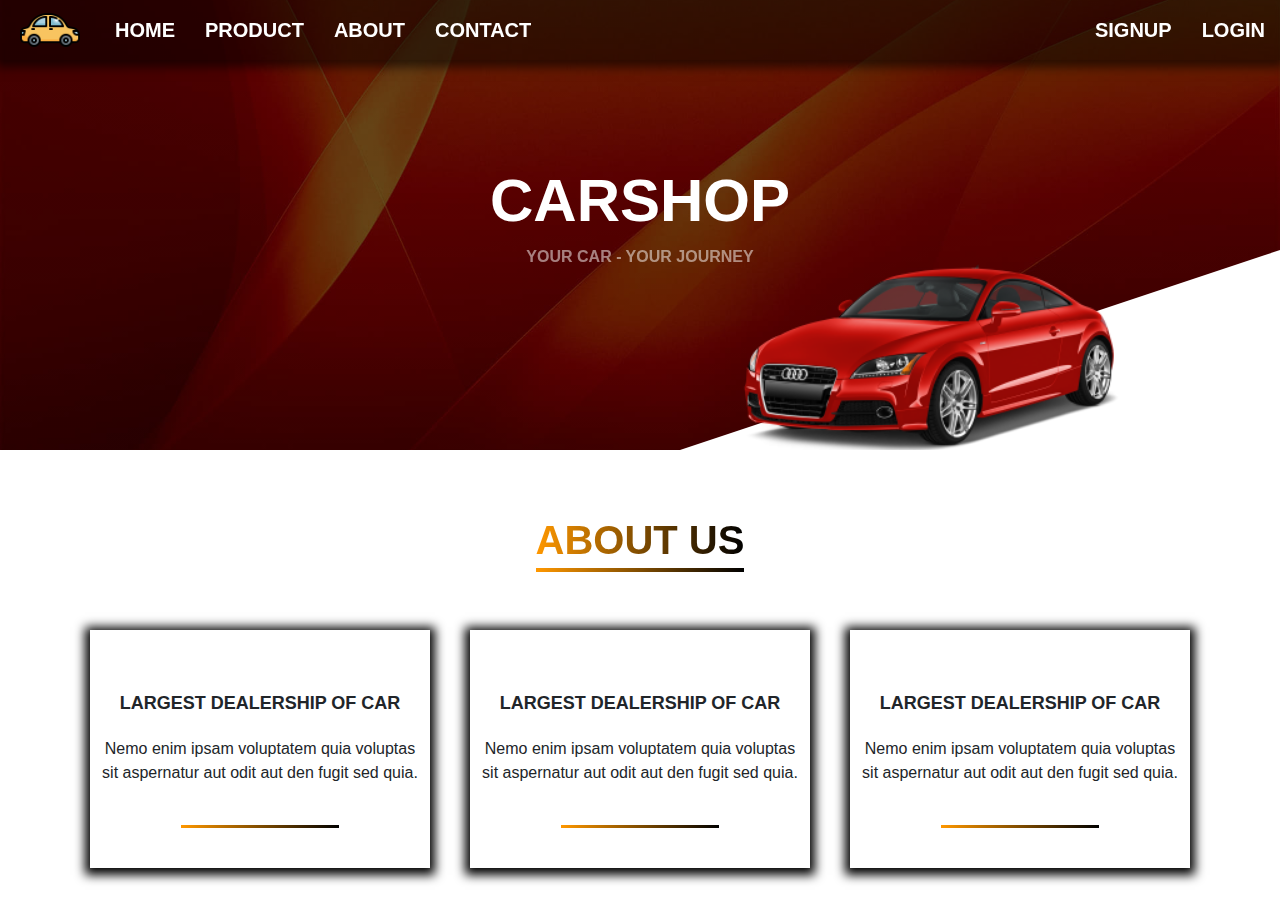
<file: index.html>
<!doctype html>
<html lang="en">

<head>
    <meta charset="utf-8">
    <meta name="viewport" content="width=device-width, initial-scale=1">
    <title>Carshop</title>
    <link rel="stylesheet" href="https://cdnjs.cloudflare.com/ajax/libs/font-awesome/6.6.0/css/all.min.css" integrity="sha512-Kc323vGBEqzTmouAECnVceyQqyqdsSiqLQISBL29aUW4U/M7pSPA/gEUZQqv1cwx4OnYxTxve5UMg5GT6L4JJg==" crossorigin="anonymous" referrerpolicy="no-referrer"
    />
    <link href="https://cdn.jsdelivr.net/npm/bootstrap@5.3.3/dist/css/bootstrap.min.css" rel="stylesheet" integrity="sha384-QWTKZyjpPEjISv5WaRU9OFeRpok6YctnYmDr5pNlyT2bRjXh0JMhjY6hW+ALEwIH" crossorigin="anonymous">
    <link rel="stylesheet" href="./styles/home.css">
    <link rel="stylesheet" href="./styles/global.css">
    <link rel="stylesheet" href="./styles/header.css">
</head>

<body>
    <div class="header">
        <div class="header__logo">
            <div class="header__logo__wrapper">
                <img src="./images/logo.png" alt="Logo">
            </div>
        </div>

        <div class="header__details">
            <div class="header__nav">
                <div class="header__nav__item">
                    <a href="./index.html">Home</a>
                </div>
                <div class="header__nav__item">
                    <a href="./pages/product_list.html">Product</a>
                </div>
                <div class="header__nav__item">
                    <a href="./pages/about_us.html">About</a>
                </div>
                <div class="header__nav__item">
                    <a href="./pages/contact.html">Contact</a>
                </div>
            </div>
            <div class="header__account">
                <div class="header__account__item">
                    <a href="./pages/signup.html">Signup</a>
                </div>
                <div class="header__account__item">
                    <a href="./pages/login.html">Login</a>
                </div>
            </div>
        </div>

        <div onclick="showNav()" class="header__btn__nav">
            <i class="fa-solid fa-list"></i>
        </div>

        <div class="header__sidebar">
            <div class="header__btn">
                <i onclick="hideNav()" class="fa-solid fa-x"></i>
            </div>
            <div class="header__feature">

                <div class="header__item">
                    <a href="./index.html">Home</a>
                </div>

                <div class="header__item">
                    <a href="./pages/product_list.html">Product</a>
                </div>

                <div class="header__item">
                    <a href="./pages/about_us.html">About</a>
                </div>

                <div class="header__item">
                    <a href="./pages/contact.html">Contact</a>
                </div>

                <div class="header__item">
                    <a href="./pages/signup.html">Signup</a>
                </div>

                <div class="header__item">
                    <a href="./pages/login.html">Login</a>
                </div>
            </div>
        </div>
    </div>



    <div class="banner">
        <div class="banner__text">
            <h1>CARSHOP</h1>
            <p>YOUR CAR - YOUR JOURNEY</p>
        </div>
        <div class="banner__triangle"></div>
        <div class="banner__car">
            <img src="./images/carBanner.png" alt="Car">
        </div>
    </div>

    <div class="detail">
        <div class="detail__title">
            <span>ABOUT US</span>
        </div>

        <div class="detail__container container text-center">
            <div class="row">
                <div class="col-lg detail__item">
                    <div class="detail__item__icon">
                        <i class="fa-solid fa-car"></i>
                    </div>

                    <div class="detail__item__title">
                        largest dealership of car
                    </div>

                    <div class="detail__item__body">
                        Nemo enim ipsam voluptatem quia voluptas sit aspernatur aut odit aut den fugit sed quia.
                    </div>

                    <div class="detail__item__line"></div>
                </div>

                <div class="col-lg detail__item">
                    <div class="detail__item__icon">
                        <i class="fa-solid fa-car"></i>
                    </div>
                    <div class="detail__item__title">
                        largest dealership of car
                    </div>

                    <div class="detail__item__body">
                        Nemo enim ipsam voluptatem quia voluptas sit aspernatur aut odit aut den fugit sed quia.
                    </div>

                    <div class="detail__item__line"></div>
                </div>

                <div class="col-lg detail__item">
                    <div class="detail__item__icon">
                        <i class="fa-solid fa-car"></i>
                    </div>
                    <div class="detail__item__title">
                        largest dealership of car
                    </div>

                    <div class="detail__item__body">
                        Nemo enim ipsam voluptatem quia voluptas sit aspernatur aut odit aut den fugit sed quia.
                    </div>

                    <div class="detail__item__line"></div>
                </div>


            </div>
        </div>

    </div>

    <script src="./apps/script.js"></script>
    <script src="https://cdn.jsdelivr.net/npm/bootstrap@5.3.3/dist/js/bootstrap.bundle.min.js" integrity="sha384-YvpcrYf0tY3lHB60NNkmXc5s9fDVZLESaAA55NDzOxhy9GkcIdslK1eN7N6jIeHz" crossorigin="anonymous"></script>
</body>

</html>
</file>
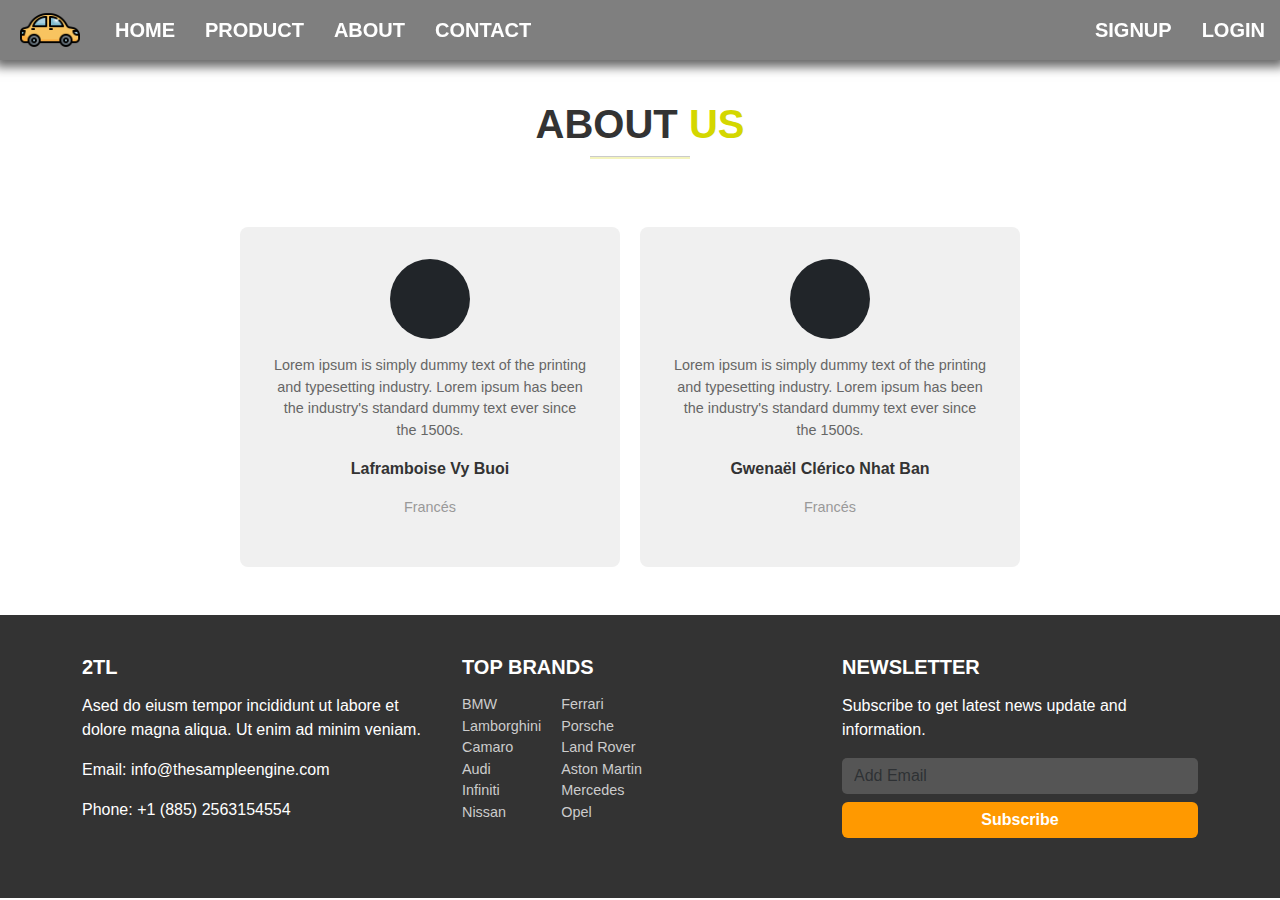
<file: pages/about_us.html>
<!DOCTYPE html>
<html lang="en">

<head>
    <meta charset="UTF-8">
    <meta name="viewport" content="width=device-width, initial-scale=1.0">
    <link rel="stylesheet" href="https://cdnjs.cloudflare.com/ajax/libs/font-awesome/6.0.0-beta3/css/all.min.css">
    <title>About Us</title>
    <link rel="stylesheet" href="https://cdn.jsdelivr.net/npm/bootstrap@5.3.3/dist/css/bootstrap.min.css">
    <link rel="stylesheet" href="../styles/about_us.css">
    <link rel="stylesheet" href="../styles/global.css">
    <link rel="stylesheet" href="../styles/header.css">
    <link rel="stylesheet" href="../styles/home.css">

</head>

<body>
    <div class="header">
        <div class="header__logo">
            <div class="header__logo__wrapper">
                <img src="../images/logo.png" alt="Logo">
            </div>
        </div>

        <div class="header__details">
            <div class="header__nav">
                <div class="header__nav__item">
                    <a href="../index.html">Home</a>
                </div>
                <div class="header__nav__item">
                    <a href="../pages/product_list.html">Product</a>
                </div>
                <div class="header__nav__item">
                    <a href="../pages/about_us.html">About</a>
                </div>
                <div class="header__nav__item">
                    <a href="../pages/contact.html">Contact</a>
                </div>
            </div>
            <div class="header__account">
                <div class="header__account__item">
                    <a href="../pages/signup.html">Signup</a>
                </div>
                <div class="header__account__item">
                    <a href="../pages/login.html">Login</a>
                </div>
            </div>
        </div>

        <div onclick="showNav()" class="header__btn__nav">
            <i class="fa-solid fa-list"></i>
        </div>

        <div class="header__sidebar">
            <div class="header__btn">
                <i onclick="hideNav()" class="fa-solid fa-x"></i>
            </div>
            <div class="header__feature">

                <div class="header__item">
                    <a href="../index.html">Home</a>
                </div>

                <div class="header__item">
                    <a href="../pages/product_list.html">Product</a>
                </div>

                <div class="header__item">
                    <a href="../pages/about_us.html">About</a>
                </div>

                <div class="header__item">
                    <a href="../pages/contact.html">Contact</a>
                </div>

                <div class="header__item">
                    <a href="../pages/signup.html">Signup</a>
                </div>

                <div class="header__item">
                    <a href="../pages/login.html">Login</a>
                </div>
            </div>
        </div>
    </div>

    <!-- About Us Section -->
    <section class="about-us text-center mt-5">
        <h2>ABOUT <span class="highlight">US</span></h2>
        <hr class="about-us-divider">
    </section>

    <!-- Profile Section -->
    <section class="profiles container mt-5">
        <div class="row justify-content-center">
            <div class="col-md-4 profile-card">
                <div class="profile-photo bg-dark mx-auto mb-3"></div>
                <p class="profile-description">Lorem ipsum is simply dummy text of the printing and typesetting
                    industry. Lorem ipsum has been the industry's standard dummy text ever since the 1500s.</p>
                <p class="profile-name">Laframboise Vy Buoi</p>
                <p class="profile-title">Francés</p>
            </div>
            <div class="col-md-4 profile-card">
                <div class="profile-photo bg-dark mx-auto mb-3"></div>
                <p class="profile-description">Lorem ipsum is simply dummy text of the printing and typesetting
                    industry. Lorem ipsum has been the industry's standard dummy text ever since the 1500s.</p>
                <p class="profile-name">Gwenaël Clérico Nhat Ban</p>
                <p class="profile-title">Francés</p>
            </div>
        </div>
    </section>

    <!-- Footer -->
    <footer class="footer mt-5">
        <div class="container">
            <div class="row">
                <!-- Company Information -->
                <div class="col-md-4 footer__info">
                    <h5>2TL</h5>
                    <p>Ased do eiusm tempor incididunt ut labore et dolore magna aliqua. Ut enim ad minim veniam.</p>
                    <p>Email: info@thesampleengine.com</p>
                    <p>Phone: +1 (885) 2563154554</p>
                </div>

                <!-- Top Brands -->
                <div class="col-md-4 footer__brands">
                    <h5>TOP BRANDS</h5>
                    <div class="brand-columns">
                        <ul class="list-unstyled">
                            <li>BMW</li>
                            <li>Lamborghini</li>
                            <li>Camaro</li>
                            <li>Audi</li>
                            <li>Infiniti</li>
                            <li>Nissan</li>
                        </ul>
                        <ul class="list-unstyled">
                            <li>Ferrari</li>
                            <li>Porsche</li>
                            <li>Land Rover</li>
                            <li>Aston Martin</li>
                            <li>Mercedes</li>
                            <li>Opel</li>
                        </ul>
                    </div>
                </div>

                <!-- Newsletter Signup -->
                <div class="col-md-4 footer__newsletter">
                    <h5>NEWSLETTER</h5>
                    <p>Subscribe to get latest news update and information.</p>
                    <form action="#" method="post" class="newsletter-form">
                        <input type="email" class="form-control" placeholder="Add Email" required>
                        <button type="submit" class="btn btn-primary mt-2">Subscribe</button>
                    </form>
                </div>
            </div>
        </div>
    </footer>
    <script src="../apps/script.js"></script>
    <script src="https://cdn.jsdelivr.net/npm/bootstrap@5.3.3/dist/js/bootstrap.bundle.min.js"></script>
</body>

</html>
</file>
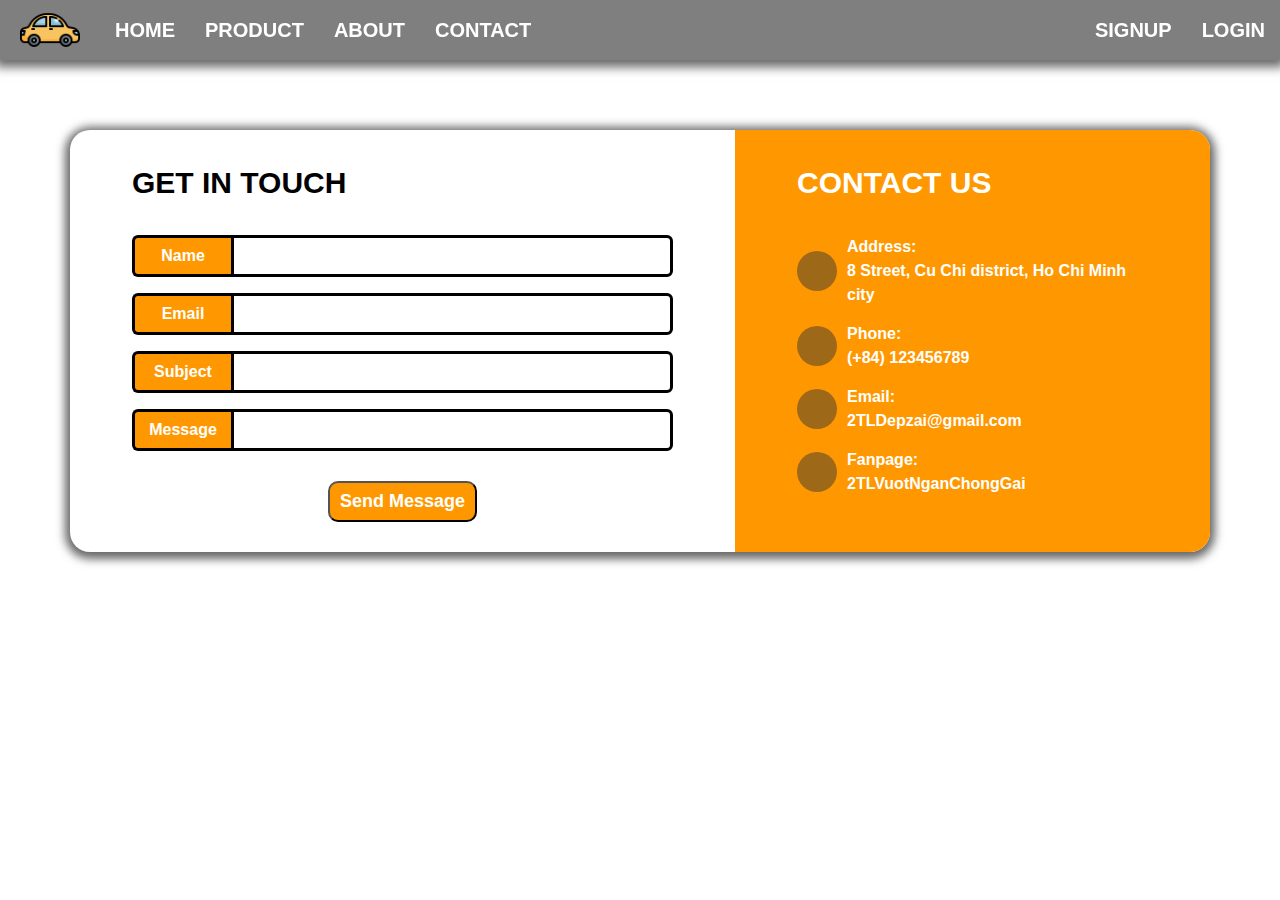
<file: pages/contact.html>
<!doctype html>
<html lang="en">

<head>
    <meta charset="utf-8">
    <meta name="viewport" content="width=device-width, initial-scale=1">
    <title>Carshop</title>
    <link rel="stylesheet" href="https://cdnjs.cloudflare.com/ajax/libs/font-awesome/6.6.0/css/all.min.css"
        integrity="sha512-Kc323vGBEqzTmouAECnVceyQqyqdsSiqLQISBL29aUW4U/M7pSPA/gEUZQqv1cwx4OnYxTxve5UMg5GT6L4JJg=="
        crossorigin="anonymous" referrerpolicy="no-referrer" />
    <link href="https://cdn.jsdelivr.net/npm/bootstrap@5.3.3/dist/css/bootstrap.min.css" rel="stylesheet"
        integrity="sha384-QWTKZyjpPEjISv5WaRU9OFeRpok6YctnYmDr5pNlyT2bRjXh0JMhjY6hW+ALEwIH" crossorigin="anonymous">
    <link rel="stylesheet" href="../styles/contact.css">
    <link rel="stylesheet" href="../styles/global.css">
    <link rel="stylesheet" href="../styles/header.css">

</head>

<body>
    <div class="header">
        <div class="header__logo">
            <div class="header__logo__wrapper">
                <img src="../images/logo.png" alt="Logo">
            </div>
        </div>

        <div class="header__details">
            <div class="header__nav">
                <div class="header__nav__item">
                    <a href="../index.html">Home</a>
                </div>
                <div class="header__nav__item">
                    <a href="../pages/product_list.html">Product</a>
                </div>
                <div class="header__nav__item">
                    <a href="../pages/about_us.html">About</a>
                </div>
                <div class="header__nav__item">
                    <a href="../pages/contact.html">Contact</a>
                </div>
            </div>
            <div class="header__account">
                <div class="header__account__item">
                    <a href="../pages/signup.html">Signup</a>
                </div>
                <div class="header__account__item">
                    <a href="../pages/login.html">Login</a>
                </div>
            </div>
        </div>

        <div onclick="showNav()" class="header__btn__nav">
            <i class="fa-solid fa-list"></i>
        </div>

        <div class="header__sidebar">
            <div class="header__btn">
                <i onclick="hideNav()" class="fa-solid fa-x"></i>
            </div>
            <div class="header__feature">

                <div class="header__item">
                    <a href="../index.html">Home</a>
                </div>

                <div class="header__item">
                    <a href="../pages/product_list.html">Product</a>
                </div>

                <div class="header__item">
                    <a href="../pages/about_us.html">About</a>
                </div>

                <div class="header__item">
                    <a href="../pages/contact.html">Contact</a>
                </div>

                <div class="header__item">
                    <a href="../pages/signup.html">Signup</a>
                </div>

                <div class="header__item">
                    <a href="../pages/login.html">Login</a>
                </div>
            </div>
        </div>
    </div>

    <div class="contact-container">
        <div class="contact container">
            <div class="row">
                <div class="col-lg-7 contact__item">
                    <div class="contact__item__title">
                        get in touch
                    </div>

                    <div class="contact__item__body">
                        <div class="input-group mb-3">
                            <span class="input-group-text" id="inputGroup-sizing-default">Name</span>
                            <input type="text" class="form-control" aria-label="Sizing example input"
                                aria-describedby="inputGroup-sizing-default">
                        </div>

                        <div class="input-group mb-3">
                            <span class="input-group-text" id="inputGroup-sizing-default">Email</span>
                            <input type="text" class="form-control" aria-label="Sizing example input"
                                aria-describedby="inputGroup-sizing-default">
                        </div>

                        <div class="input-group mb-3">
                            <span class="input-group-text" id="inputGroup-sizing-default">Subject</span>
                            <input type="text" class="form-control" aria-label="Sizing example input"
                                aria-describedby="inputGroup-sizing-default">
                        </div>

                        <div class="input-group mb-3">
                            <span class="input-group-text" id="inputGroup-sizing-default">Message</span>
                            <input type="text" class="form-control" aria-label="Sizing example input"
                                aria-describedby="inputGroup-sizing-default">
                        </div>
                    </div>

                    <div class="contact__item__button">
                        <button>Send Message</button>
                    </div>
                </div>

                <div class="col-lg-5 contact__item">
                    <div class="contact__item__title">
                        contact us
                    </div>

                    <div class="contact__item__body">
                        <div class="contact__item__info">
                            <div class="contact__item__icon">
                                <i class="fa-solid fa-location-dot"></i>
                            </div>
                            <div class="contact__item__text">
                                Address:<br>
                                8 Street, Cu Chi district, Ho Chi Minh city
                            </div>
                        </div>

                        <div class="contact__item__info">
                            <div class="contact__item__icon">
                                <i class="fa-solid fa-phone"></i>
                            </div>
                            <div class="contact__item__text">
                                Phone:<br>
                                (+84) 123456789
                            </div>
                        </div>

                        <div class="contact__item__info">
                            <div class="contact__item__icon">
                                <i class="fa-solid fa-envelope"></i>
                            </div>
                            <div class="contact__item__text">
                                Email:<br>
                                2TLDepzai@gmail.com
                            </div>
                        </div>

                        <div class="contact__item__info">
                            <div class="contact__item__icon">
                                <i class="fa-brands fa-facebook-f"></i>
                            </div>
                            <div class="contact__item__text">
                                Fanpage:<br>
                                2TLVuotNganChongGai
                            </div>
                        </div>

                    </div>
                </div>
            </div>
            <script src="../apps/script.js"></script>
            <script src="https://cdn.jsdelivr.net/npm/bootstrap@5.3.3/dist/js/bootstrap.bundle.min.js"
                integrity="sha384-YvpcrYf0tY3lHB60NNkmXc5s9fDVZLESaAA55NDzOxhy9GkcIdslK1eN7N6jIeHz"
                crossorigin="anonymous"></script>
</body>

</html>
</file>
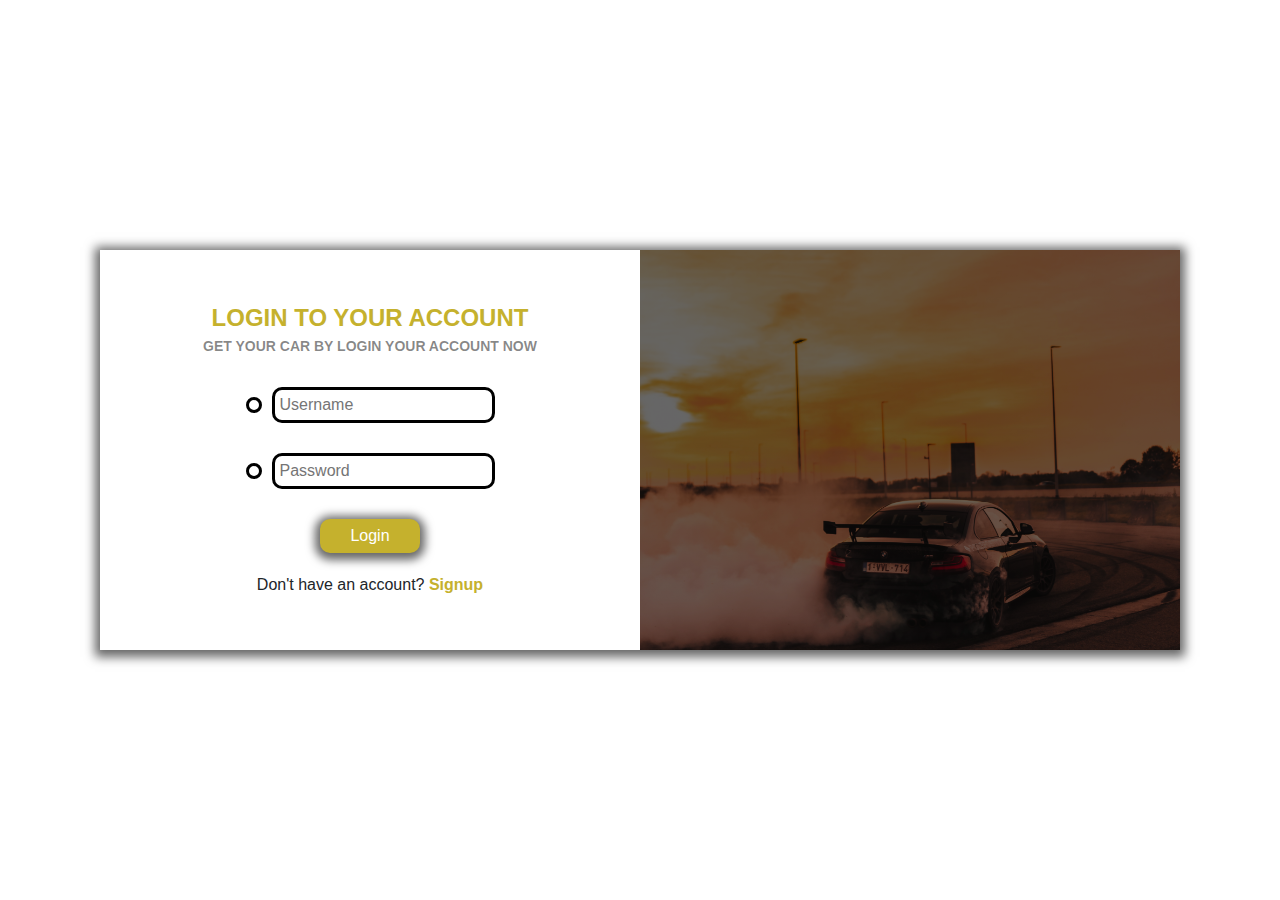
<file: pages/login.html>
<!doctype html>
<html lang="en">

<head>
    <meta charset="utf-8">
    <meta name="viewport" content="width=device-width, initial-scale=1">
    <title>Carshop</title>
    <link rel="stylesheet" href="https://cdnjs.cloudflare.com/ajax/libs/font-awesome/6.6.0/css/all.min.css"
        integrity="sha512-Kc323vGBEqzTmouAECnVceyQqyqdsSiqLQISBL29aUW4U/M7pSPA/gEUZQqv1cwx4OnYxTxve5UMg5GT6L4JJg=="
        crossorigin="anonymous" referrerpolicy="no-referrer" />
    <link href="https://cdn.jsdelivr.net/npm/bootstrap@5.3.3/dist/css/bootstrap.min.css" rel="stylesheet"
        integrity="sha384-QWTKZyjpPEjISv5WaRU9OFeRpok6YctnYmDr5pNlyT2bRjXh0JMhjY6hW+ALEwIH" crossorigin="anonymous">
    <link rel="stylesheet" href="../styles/method.css">
    <link rel="stylesheet" href="../styles/global.css">
</head>

<body>
    <div class="method__container">
        <div class="method">
            <div class="container">
                <div class="row text-center">
                    <div class="col-lg-6">
                        <div class="method__form">
                            <div class="method__form__title">
                                <span>Login to your account</span>
                                <p>get your car by LOGIN your account now</p>
                            </div>
                            <div class="method__form__input">
                                <i class="fa-solid fa-user"></i>
                                <input type="text" placeholder="Username">
                            </div>
                            <div class="method__form__input">
                                <i class="fa-solid fa-lock"></i>
                                <input type="password" placeholder="Password">
                            </div>
                            <div class="method__form__button">
                                <a href="../index.html"><button>Login</button></a>
                            </div>
                            <div class="method__form__signup">
                                <span>Don't have an account? <a href="./signup.html">Signup</a></span>
                            </div>
                        </div>
                    </div>

                    <div class="col-lg-6 method__image method--login">
                    </div>
                </div>
            </div>
        </div>
    </div>



    <script src="https://cdn.jsdelivr.net/npm/bootstrap@5.3.3/dist/js/bootstrap.bundle.min.js"
        integrity="sha384-YvpcrYf0tY3lHB60NNkmXc5s9fDVZLESaAA55NDzOxhy9GkcIdslK1eN7N6jIeHz"
        crossorigin="anonymous"></script>
</body>

</html>
</file>
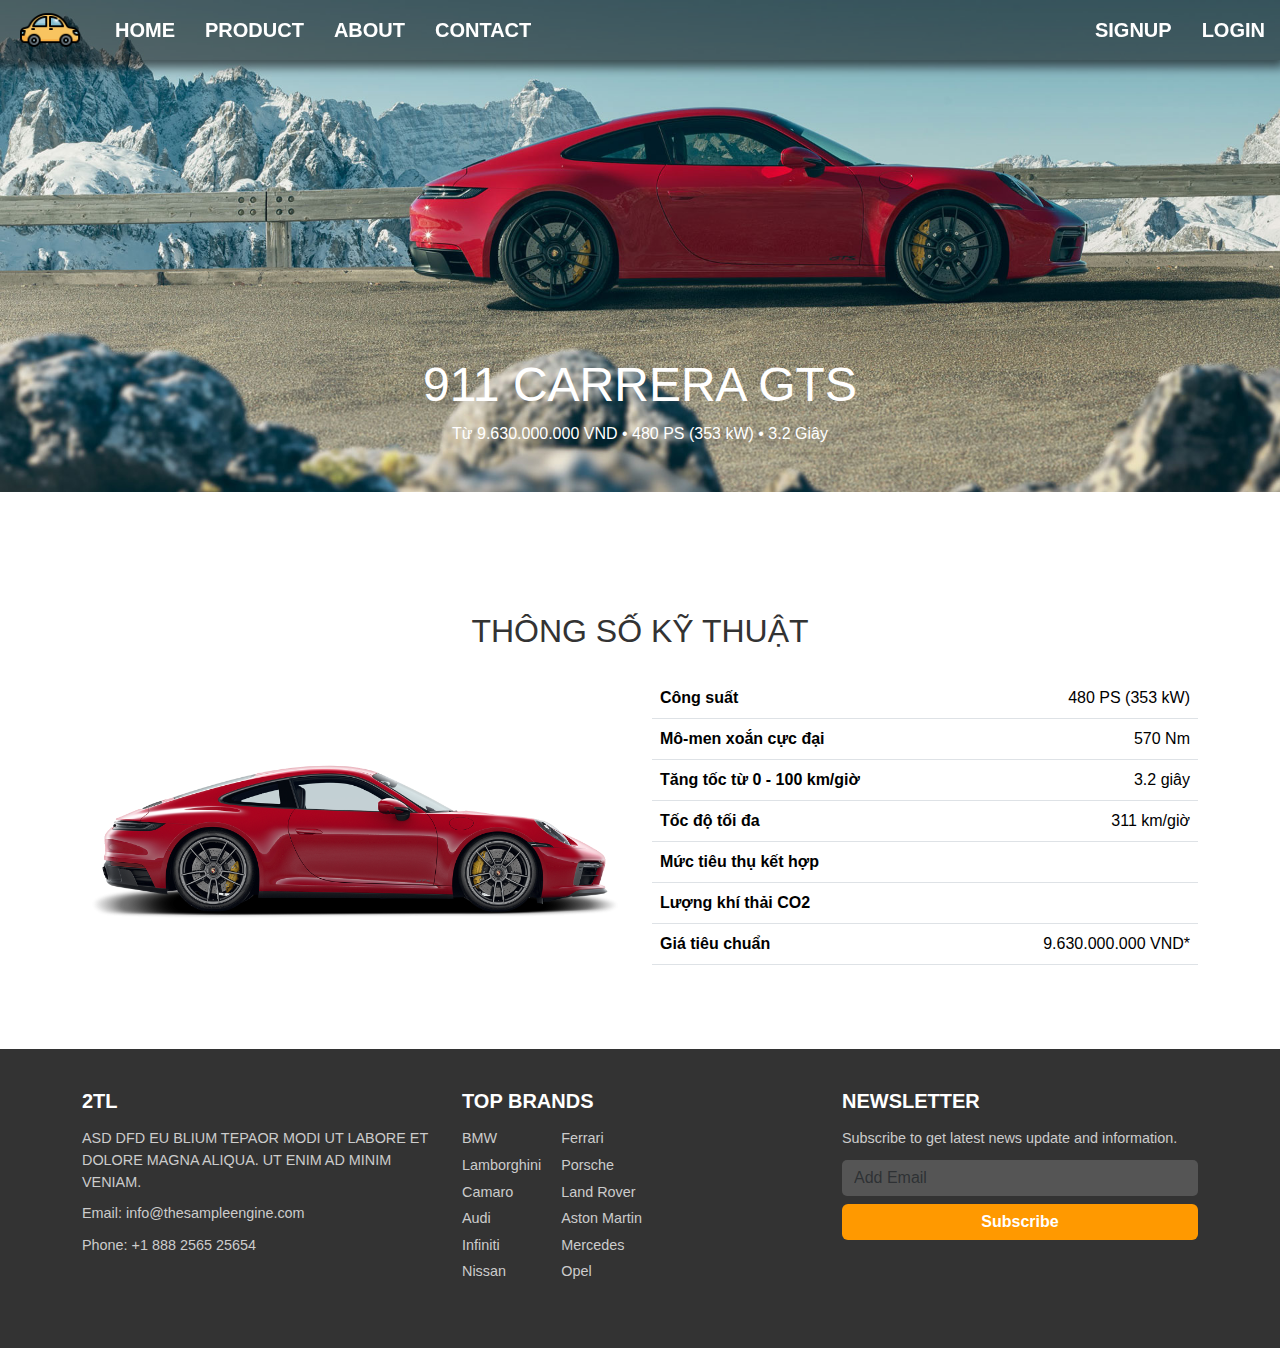
<file: pages/product_details.html>
<!DOCTYPE html>
<html lang="en">

<head>
    <meta charset="utf-8">
    <meta name="viewport" content="width=device-width, initial-scale=1">
    <title>Carshop</title>
    <link rel="stylesheet" href="https://cdnjs.cloudflare.com/ajax/libs/font-awesome/6.6.0/css/all.min.css"
        integrity="sha512-Kc323vGBEqzTmouAECnVceyQqyqdsSiqLQISBL29aUW4U/M7pSPA/gEUZQqv1cwx4OnYxTxve5UMg5GT6L4JJg=="
        crossorigin="anonymous" referrerpolicy="no-referrer" />
    <link href="https://cdn.jsdelivr.net/npm/bootstrap@5.3.3/dist/css/bootstrap.min.css" rel="stylesheet"
        integrity="sha384-QWTKZyjpPEjISv5WaRU9OFeRpok6YctnYmDr5pNlyT2bRjXh0JMhjY6hW+ALEwIH" crossorigin="anonymous">
    <link rel="stylesheet" href="../styles/global.css">
    <link rel="stylesheet" href="../styles/product_details.css">
    <link rel="stylesheet" href="../styles/header.css">
</head>

<body>
    <div class="header">
        <div class="header__logo">
            <div class="header__logo__wrapper">
                <img src="../images/logo.png" alt="Logo">
            </div>
        </div>

        <div class="header__details">
            <div class="header__nav">
                <div class="header__nav__item">
                    <a href="../index.html">Home</a>
                </div>
                <div class="header__nav__item">
                    <a href="../pages/product_list.html">Product</a>
                </div>
                <div class="header__nav__item">
                    <a href="../pages/about_us.html">About</a>
                </div>
                <div class="header__nav__item">
                    <a href="../pages/contact.html">Contact</a>
                </div>
            </div>
            <div class="header__account">
                <div class="header__account__item">
                    <a href="../pages/signup.html">Signup</a>
                </div>
                <div class="header__account__item">
                    <a href="../pages/login.html">Login</a>
                </div>
            </div>
        </div>

        <div onclick="showNav()" class="header__btn__nav">
            <i class="fa-solid fa-list"></i>
        </div>

        <div class="header__sidebar">
            <div class="header__btn">
                <i onclick="hideNav()" class="fa-solid fa-x"></i>
            </div>
            <div class="header__feature">

                <div class="header__item">
                    <a href="../index.html">Home</a>
                </div>

                <div class="header__item">
                    <a href="../pages/product_list.html">Product</a>
                </div>

                <div class="header__item">
                    <a href="../pages/about_us.html">About</a>
                </div>

                <div class="header__item">
                    <a href="../pages/contact.html">Contact</a>
                </div>

                <div class="header__item">
                    <a href="../pages/signup.html">Signup</a>
                </div>

                <div class="header__item">
                    <a href="../pages/login.html">Login</a>
                </div>
            </div>
        </div>
    </div>


    <!-- Banner Section -->
    <section class="product_banner">
        <div class=".container-fluid">
            <div class="row">
                <div class="col-12 col-md-12">
                    <img src="../images/992-carrera-GTS-headbanner.jpg" alt="Car Banner" class="img-fluid">
                </div>
                <div class="banner__text col-12 col-md-6">
                    <h1>911 CARRERA GTS</h1>
                    <p>Từ 9.630.000.000 VND • 480 PS (353 kW) • 3.2 Giây</p>
                </div>
            </div>
        </div>
    </section>


    <!-- Car Specifications -->
    <section class="specifications">
        <div class="container">
            <div class="row">
                <div class="product_details col-md-12">
                    <h2>THÔNG SỐ KỸ THUẬT</h2>
                </div>
                <div class="col-12 col-md-6">
                    <img src="../images/992_cerrera_GTS_details.png" alt="Car Exterior" class="img-fluid">
                </div>
                <div class="col-12 col-md-6">
                    <table class="table specifications-table">
                        <tr>
                            <td class="detail">Công suất</td>
                            <td class="info">480 PS (353 kW)</td>
                        </tr>
                        <tr>
                            <td class="detail">Mô-men xoắn cực đại</td>
                            <td class="info">570 Nm</td>
                        </tr>
                        <tr>
                            <td class="detail">Tăng tốc từ 0 - 100 km/giờ</td>
                            <td class="info">3.2 giây</td>
                        </tr>
                        <tr>
                            <td class="detail">Tốc độ tối đa</td>
                            <td class="info">311 km/giờ</td>
                        </tr>
                        <tr>
                            <td class="detail">Mức tiêu thụ kết hợp</td>
                            <td class="info"></td>
                        </tr>
                        <tr>
                            <td class="detail">Lượng khí thải CO2</td>
                            <td class="info"></td>
                        </tr>
                        <tr>
                            <td class="detail">Giá tiêu chuẩn</td>
                            <td class="info">9.630.000.000 VND*</td>
                        </tr>
                    </table>
                </div>
            </div>
        </div>
    </section>

    <!-- Footer -->
    <footer class="footer mt-5">
        <div class="container">
            <div class="row">
                <!-- Company Information -->
                <div class="col-md-4 footer__info">
                    <h5>2TL</h5>
                    <p>ASD DFD EU BLIUM TEPAOR MODI UT LABORE ET DOLORE MAGNA ALIQUA. UT ENIM AD MINIM VENIAM.</p>
                    <p>Email: info@thesampleengine.com</p>
                    <p>Phone: +1 888 2565 25654</p>
                </div>

                <!-- Top Brands -->
                <div class="col-md-4 footer__brands">
                    <h5>TOP BRANDS</h5>
                    <div class="brand-columns">
                        <ul class="list-unstyled">
                            <li>BMW</li>
                            <li>Lamborghini</li>
                            <li>Camaro</li>
                            <li>Audi</li>
                            <li>Infiniti</li>
                            <li>Nissan</li>
                        </ul>
                        <ul class="list-unstyled">
                            <li>Ferrari</li>
                            <li>Porsche</li>
                            <li>Land Rover</li>
                            <li>Aston Martin</li>
                            <li>Mercedes</li>
                            <li>Opel</li>
                        </ul>
                    </div>
                </div>

                <!-- Newsletter Signup -->
                <div class="col-md-4 footer__newsletter">
                    <h5>NEWSLETTER</h5>
                    <p>Subscribe to get latest news update and information.</p>
                    <form action="#" method="post" class="newsletter-form">
                        <input type="email" class="form-control" placeholder="Add Email" required>
                        <button type="submit" class="btn btn-primary mt-2">Subscribe</button>
                    </form>
                </div>
            </div>
        </div>
    </footer>
    <script src="../apps/script.js"></script>
    <script src="https://cdn.jsdelivr.net/npm/bootstrap@5.3.3/dist/js/bootstrap.bundle.min.js" integrity="sha384-YvpcrYf0tY3lHB60NNkmXc5s9fDVZLESaAA55NDzOxhy9GkcIdslK1eN7N6jIeHz" crossorigin="anonymous"></script>
</body>

</html>
</file>
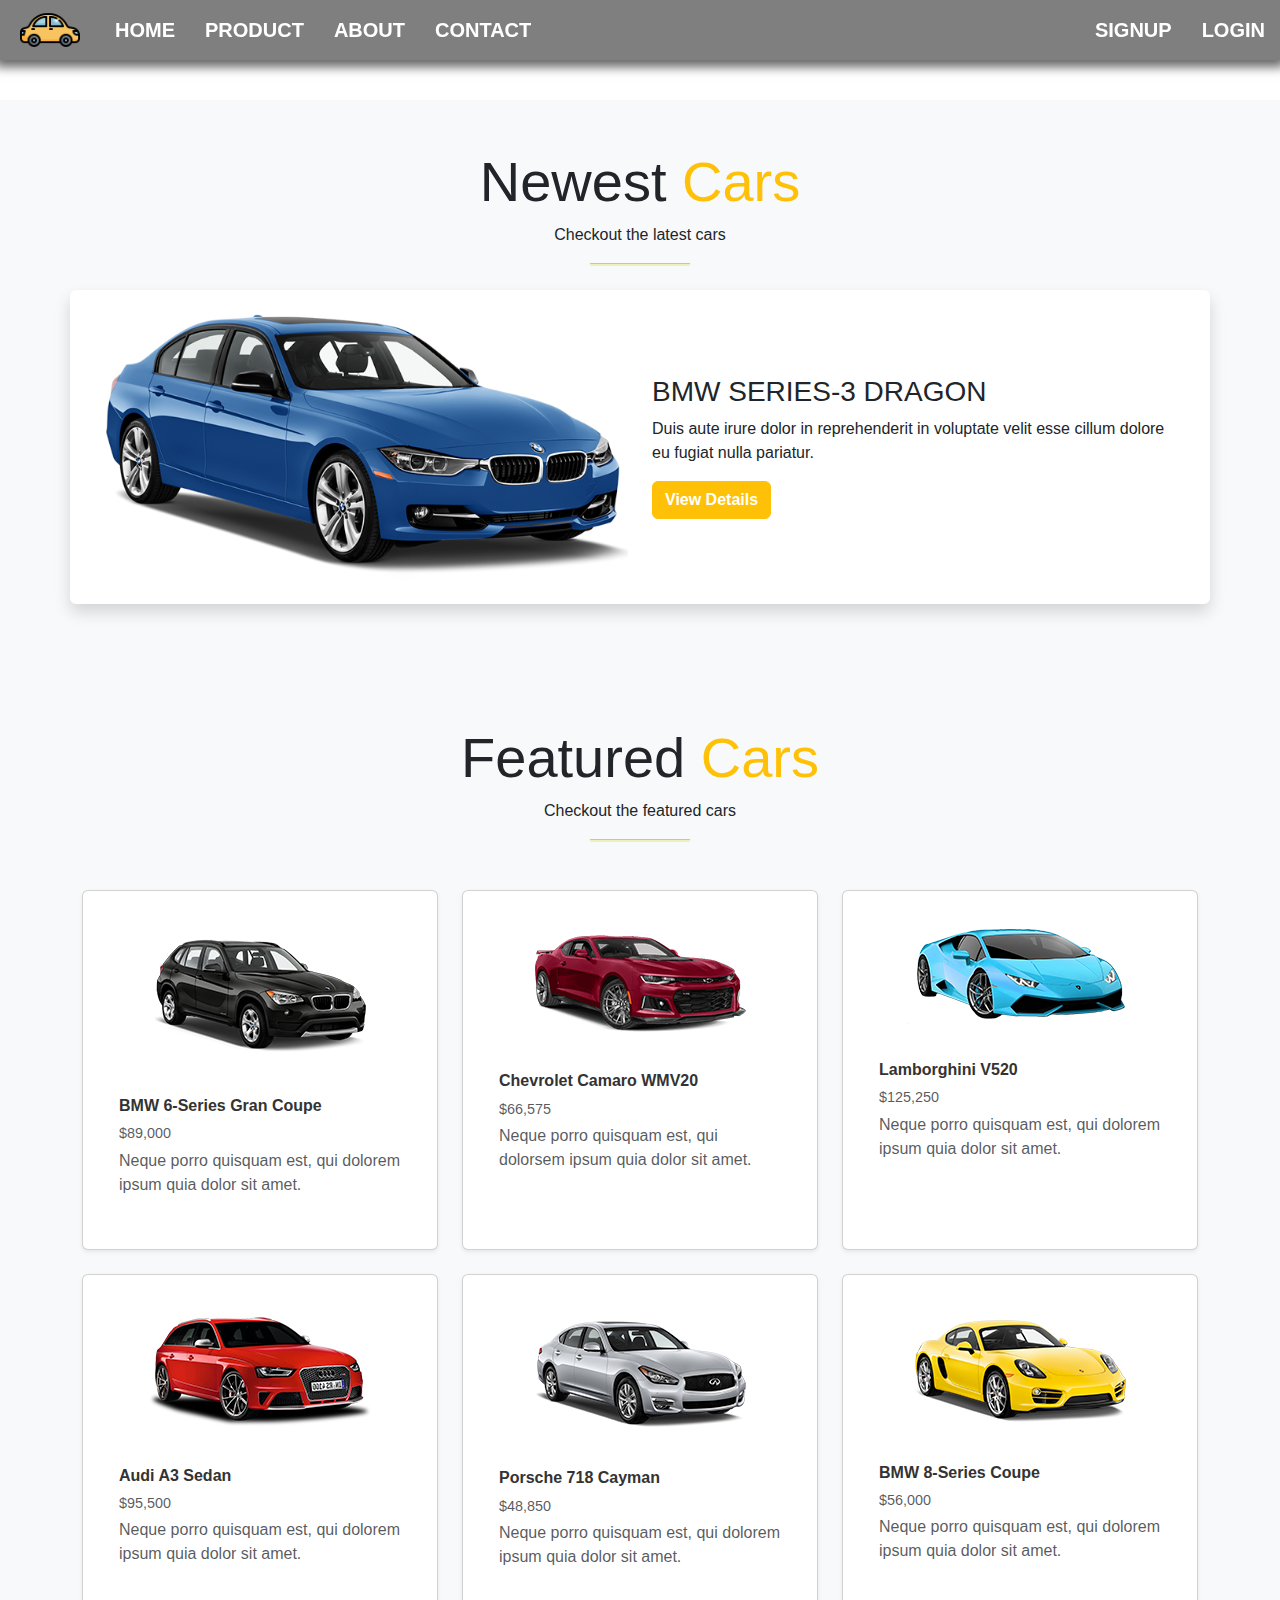
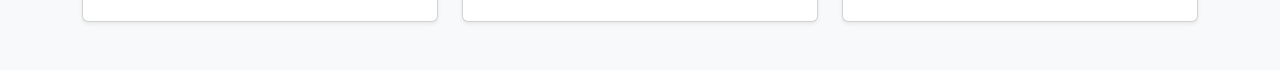
<file: pages/product_list.html>
<!doctype html>
<html lang="en">
<head>
    <meta charset="utf-8">
    <meta name="viewport" content="width=device-width, initial-scale=1">
    <title>Carshop</title>
    <link rel="stylesheet" href="https://cdnjs.cloudflare.com/ajax/libs/font-awesome/6.6.0/css/all.min.css"
        integrity="sha512-Kc323vGBEqzTmouAECnVceyQqyqdsSiqLQISBL29aUW4U/M7pSPA/gEUZQqv1cwx4OnYxTxve5UMg5GT6L4JJg=="
        crossorigin="anonymous" referrerpolicy="no-referrer" />
    <link href="https://cdn.jsdelivr.net/npm/bootstrap@5.3.3/dist/css/bootstrap.min.css" rel="stylesheet"
        integrity="sha384-QWTKZyjpPEjISv5WaRU9OFeRpok6YctnYmDr5pNlyT2bRjXh0JMhjY6hW+ALEwIH" crossorigin="anonymous">
    <link rel="stylesheet" href="../styles/home.css">
    <link rel="stylesheet" href="../styles/global.css">
    <link rel="stylesheet" href="../styles/header.css">
    <link rel="stylesheet" href="../styles/product_list.css">
</head>
<body>
    <div class="header">
        <div class="header__logo">
            <div class="header__logo__wrapper">
                <img src="../images/logo.png" alt="Logo">
            </div>
        </div>

        <div class="header__details">
            <div class="header__nav">
                <div class="header__nav__item">
                    <a href="../index.html">Home</a>
                </div>
                <div class="header__nav__item">
                    <a href="../pages/product_list.html">Product</a>
                </div>
                <div class="header__nav__item">
                    <a href="../pages/about_us.html">About</a>
                </div>
                <div class="header__nav__item">
                    <a href="../pages/contact.html">Contact</a>
                </div>
            </div>
            <div class="header__account">
                <div class="header__account__item">
                    <a href="../pages/signup.html">Signup</a>
                </div>
                <div class="header__account__item">
                    <a href="../pages/login.html">Login</a>
                </div>
            </div>
        </div>

        <div onclick="showNav()" class="header__btn__nav">
            <i class="fa-solid fa-list"></i>
        </div>

        <div class="header__sidebar">
            <div class="header__btn">
                <i onclick="hideNav()" class="fa-solid fa-x"></i>
            </div>
            <div class="header__feature">

                <div class="header__item">
                    <a href="../index.html">Home</a>
                </div>

                <div class="header__item">
                    <a href="../pages/product_list.html">Product</a>
                </div>

                <div class="header__item">
                    <a href="../pages/about_us.html">About</a>
                </div>

                <div class="header__item">
                    <a href="../pages/contact.html">Contact</a>
                </div>

                <div class="header__item">
                    <a href="../pages/signup.html">Signup</a>
                </div>

                <div class="header__item">
                    <a href="../pages/login.html">Login</a>
                </div>
            </div>
        </div>
    </div>


    <!-- Newest Cars Section -->
    <section class="newest-cars text-center py-5">
        <div class="container">
            <h2 class="display-4 text-dark">Newest <span class="text-warning">Cars</span></h2>
            <p class="check_latest_text">Checkout the latest cars</p>
            <hr class="newest-cars-divider">
            <div class="row align-items-center my-4 shadow rounded p-4 bg-white">
                <div class="col-md-6">
                    <a href="../pages/product_details.html"><img src="../images/ncm2.png" alt="BMW Series-3" class="img-fluid"></a>
                </div>
                <div class="col-md-6 text-start">
                    <h3>BMW SERIES-3 DRAGON</h3>
                    <p>Duis aute irure dolor in reprehenderit in voluptate velit esse cillum dolore eu fugiat nulla pariatur.</p>
                    <a href="../pages/product_details.html"><button class="btn btn-warning text-white fw-bold">View Details</button></a>
                </div>
            </div>
        </div>
    </section>

    <!-- Featured Cars Section -->
    <section class="featured-cars text-center py-5 bg-light">
        <div class="container">
            <h2 class="display-4 text-dark">Featured <span class="text-warning">Cars</span></h2>
            <p class="check_latest_text">Checkout the featured cars</p>
            <hr class="newest-cars-divider">
            <div class="row row-cols-1 row-cols-md-2 row-cols-lg-3 g-4 mt-4">
                <div class="col">
                    <div class="card h-100 shadow-sm">
                        <a href="../pages/product_details.html"><img src="../images/fc1.png" class="card-img-top" alt="BMW 6-Series"></a>
                        <div class="card-body">
                            <a href="../pages/product_details.html"><h5 class="card-title">BMW 6-Series Gran Coupe</h5></a>
                            <p class="card-text text-muted mb-1">$89,000</p>
                            <p class="text-muted">Neque porro quisquam est, qui dolorem ipsum quia dolor sit amet.</p>
                        </div>
                    </div>
                </div>
                <div class="col">
                    <div class="card h-100 shadow-sm">
                        <a href="../pages/product_details.html"><img src="../images/fc2.png" class="card-img-top" alt="BMW 6-Series"></a>
                        <div class="card-body">
                            <a href="../pages/product_details.html"><h5 class="card-title">Chevrolet Camaro WMV20</h5></a>
                            <p class="card-text text-muted mb-1">$66,575</p>
                            <p class="text-muted">Neque porro quisquam est, qui dolorsem ipsum quia dolor sit amet.</p>
                        </div>
                    </div>
                </div>
                <div class="col">
                    <div class="card h-100 shadow-sm">
                        <a href="../pages/product_details.html"><img src="../images/fc3.png" class="card-img-top" alt="BMW 6-Series"></a>
                        <div class="card-body">
                            <a href="../pages/product_details.html"><h5 class="card-title">Lamborghini V520</h5></a>
                            <p class="card-text text-muted mb-1">$125,250</p>
                            <p class="text-muted">Neque porro quisquam est, qui dolorem ipsum quia dolor sit amet.</p>
                        </div>
                    </div>
                </div>
                <div class="col">
                    <div class="card h-100 shadow-sm">
                        <a href="../pages/product_details.html"><img src="../images/fc4.png" class="card-img-top" alt="BMW 6-Series"></a>
                        <div class="card-body">
                            <a href="../pages/product_details.html"><h5 class="card-title">Audi A3 Sedan</h5></a>
                            <p class="card-text text-muted mb-1">$95,500</p>
                            <p class="text-muted">Neque porro quisquam est, qui dolorem ipsum quia dolor sit amet.</p>
                        </div>
                    </div>
                </div>
                <div class="col">
                    <div class="card h-100 shadow-sm">
                        <a href="../pages/product_details.html"><img src="../images/fc5.png" class="card-img-top" alt="BMW 6-Series"></a>
                        <div class="card-body">
                            <a href="../pages/product_details.html"><h5 class="card-title">Porsche 718 Cayman</h5></a>
                            <p class="card-text text-muted mb-1">$48,850</p>
                            <p class="text-muted">Neque porro quisquam est, qui dolorem ipsum quia dolor sit amet.</p>
                        </div>
                    </div>
                </div>
                <div class="col">
                    <div class="card h-100 shadow-sm">
                        <a href="../pages/product_details.html"><img src="../images/fc6.png" class="card-img-top" alt="BMW 6-Series"></a>
                        <div class="card-body">
                            <a href="../pages/product_details.html"><h5 class="card-title">BMW 8-Series Coupe</h5></a>
                            <p class="card-text text-muted mb-1">$56,000</p>
                            <p class="text-muted">Neque porro quisquam est, qui dolorem ipsum quia dolor sit amet.</p>
                        </div>
                    </div>
                </div>
            </div> 
        </div>
    </section>

    <!-- Bootstrap JS -->
    <script src="../apps/script.js"></script>
    <script src="https://cdn.jsdelivr.net/npm/bootstrap@5.3.3/dist/js/bootstrap.bundle.min.js" integrity="sha384-YvpcrYf0tY3lHB60NNkmXc5s9fDVZLESaAA55NDzOxhy9GkcIdslK1eN7N6jIeHz" crossorigin="anonymous"></script>

</body>
</html>
</file>
<file: styles/home.css>
.banner {
    width: 100%;
    height: 450px;
    position: relative;
    background: linear-gradient(to right, rgba(0, 0, 0, 0.6), rgba(0, 0, 0, 0.6)), url('../images/bannerBackground.jpg');
    background-size: cover;
    background-position: center;
    background-repeat: no-repeat;
    display: flex;
    justify-content: center;
    align-items: center;
}

.banner .banner__text {
    text-align: center;
    color: #fff;
}

.banner .banner__text h1 {
    font-size: 60px;
    font-weight: 700;
}

.banner .banner__text p {
    font-weight: 700;
    opacity: 0.5;
}

.banner .banner__triangle {
    position: absolute;
    right: 0;
    bottom: 0;
    width: 0;
    height: 0;
    border-left: 600px solid transparent;
    /* Horizontal leg of the triangle */
    border-bottom: 200px solid #fff;
    /* Vertical leg and color of the triangle */
}

.banner .banner__car {
    position: absolute;
    right: 150px;
    bottom: 0;
    width: 400px;
    height: 200px;
}

.banner .banner__car img {
    height: 100%;
    width: 100%;
    object-fit: cover;
}

.detail .detail__title {
    text-align: center;
    margin: 60px 0;
}

.detail .detail__title span {
    font-size: 40px;
    font-weight: 700;
    background: linear-gradient(to right, #FF9800, #000);
    -webkit-background-clip: text;
    background-clip: text;
    color: transparent;
    position: relative;
}

.detail .detail__title span::before {
    position: absolute;
    content: '';
    height: 4px;
    width: 100%;
    background: linear-gradient(to right, #FF9800, #000);
    bottom: -10px;
}

.detail__container {
    display: flex;
    justify-content: center;
    align-items: center;
    width: 100%;
    margin-top: 20px;
    margin-bottom: 50px;

}

.detail__container .detail__item {
    box-shadow: 0 2px 10px 5px rgba(0, 0, 0, 1);
    margin: 0 20px;
}

.detail__item .detail__item__icon {
    font-size: 60px;
    padding: 10px;
    margin: 20px 0;
}


.detail__item .detail__item__title {
    font-size: 18px;
    font-weight: 700;
    margin: 20px 0;
    text-transform: uppercase;
}

.detail__item .detail__item__line {
    height: 3px;
    width: 50%;
    background: linear-gradient(to right, #FF9800, #000);
    margin: 40px auto;
}
</file>
<file: styles/global.css>
@import url('https://fonts.googleapis.com/css2?family=VarelaRound:wght@400;700&display=swap');

* {
    margin: 0;
    padding: 0;
    box-sizing: border-box;
}

body {
    font-family: 'Varela Round', sans-serif;
}

a {
    text-decoration: none;
    color: #000;
}
</file>
<file: styles/header.css>
/*-----------HEADER-----------*/

.header {
    width: 100%;
    height: 60px;
    display: flex;
    align-items: center;
    justify-content: space-between;
    /* background: linear-gradient(to right, #FF9800, #000); */
    background: rgba(0, 0, 0, 0.5);
    box-shadow: 0 2px 10px 5px rgba(0, 0, 0, 0.6);
    position: fixed;
    top: 0;
    left: 0;
    z-index: 1000;
}

.header .header__btn__nav {
    display: none;
    padding: 0 20px;
    font-size: 20px;
    color: #fff;
    cursor: pointer;
    transition: all 0.4s;
}

.header .header__logo {
    height: 100%;
    width: 60px;
    margin: 0 20px;
}

.header .header__logo .header__logo__wrapper {
    height: 100%;
    width: 100%;
    display: flex;
    justify-content: center;
    align-items: center;
}

.header__logo .header__logo__wrapper img {
    height: 100%;
    width: 100%;
    object-fit: cover;
}

.header .header__details {
    display: flex;
    flex: 1;
    justify-content: space-between;
    align-items: center;
}

.header .header__details .header__nav {
    height: 100%;
    display: flex;
    justify-content: center;
    align-items: center;
}

.header__details .header__nav .header__nav__item {
    margin: 0 15px;
    text-align: center;
}

.header__details .header__nav .header__nav__item a {
    text-decoration: none;
    text-transform: uppercase;
    color: #fff;
    font-weight: 700;
    font-size: 20px;
}

.header .header__details .header__account {
    display: flex;
    align-items: center;
    justify-content: center;
}

.header__details .header__account .header__account__item {
    margin: 0 15px;
    text-align: center;
}

.header__details .header__account .header__account__item a {
    text-decoration: none;
    text-transform: uppercase;
    color: #fff;
    font-weight: 700;
    font-size: 20px;
}

.header .header__sidebar {
    position: absolute;
    right: 0;
    top: 0;
    background: rgba(0, 0, 0, 0.5);
    height: 100vh;
    width: 150px;
    padding: 10px 20px;
    transform: translateX(100%);
    opacity: 0;
    transition: all 0.4s;
}

.header .header__sidebar .header__btn {
    color: #fff;
    padding: 10px 0;
    font-size: 20px;
    cursor: pointer;
}

.header .header__sidebar .header__feature {
    color: #fff;
}

.header__sidebar .header__feature .header__item {
    padding: 10px;
    display: flex;
    align-items: center;
    justify-content: flex-start;
}

.header__sidebar .header__feature .header__item a {
    text-decoration: none;
    color: #fff;
    font-size: 20px;
    font-weight: 600;
}

@media (max-width: 1000px) {
    .header .header__btn__nav {
        display: block;
    }
    .header .header__details {
        display: none;
    }
}
</file>
<file: styles/about_us.css>
/* General Styles */
body {
    font-family: Arial, sans-serif;
    margin: 0;
    padding: 0;
    color: #333;
}


/* About Us Section */
.about-us h2 {
    font-size: 2.5rem;
    font-weight: bold;
    margin-top: 100px;
}

.highlight {
    color: #d4d700;
}

.about-us-divider {
    width: 100px;
    height: 3px;
    background-color: #d4d700;
    margin: 0.5rem auto;
}

/* Profile Cards */
.profiles .profile-card {
    background-color: #f0f0f0;
    padding: 2rem;
    border-radius: 8px;
    margin-top: 20px;
    margin-right: 20px;
    text-align: center;
}

.profile-photo {
    width: 80px;
    height: 80px;
    border-radius: 50%;
}

.profile-description {
    color: #666;
    font-size: 0.9rem;
}

.profile-name {
    font-weight: bold;
    font-size: 1rem;
}

.profile-title {
    font-size: 0.9rem;
    color: #999;
}

/* Footer Styling */
.footer {
    background-color: #333;
    color: white;
    padding: 40px 0;
}

.footer__info,
.footer__brands,
.footer__newsletter {
    margin-bottom: 20px;
}

.footer__info h5,
.footer__brands h5,
.footer__newsletter h5 {
    font-weight: bold;
    margin-bottom: 15px;
}

.footer__brands .brand-columns {
    display: flex;
    gap: 20px;
}

.footer__brands ul {
    list-style-type: none;
    padding: 0;
    margin: 0;
    font-size: 0.9rem;
    color: #ccc;
}

.footer__newsletter .newsletter-form {
    display: flex;
    flex-direction: column;
}

.footer__newsletter .form-control {
    background-color: #555;
    border: none;
    color: #ccc;
    border-radius: 5px;
}

.footer__newsletter .btn {
    background-color: #ff9900;
    border: none;
    font-weight: bold;
}

.footer__newsletter .btn:hover {
    background-color: #e68900;
}
</file>
<file: styles/contact.css>
.contact-container {
    margin-top: 80px;
    width: 100%;
    display: flex;
    justify-content: center;
    align-items: center;
}

.contact {
    width: 100%;
    margin: 50px 20px;
    box-shadow: 0 2px 10px 5px rgba(0, 0, 0, 0.6);
    border-radius: 20px;
    overflow: hidden;
}

.contact .contact__item:last-child {
    background-color: #FF9800;
}

.contact .contact__item:last-child .contact__item__title {
    color: #fff;
}

.contact .contact__item .contact__item__title {
    font-size: 30px;
    font-weight: 700;
    color: #000;
    margin: 30px 0;
    padding: 0 50px;
    text-transform: uppercase;
}

.contact .contact__item .contact__item__body {
    padding: 0 50px;
}

.contact .contact__item .contact__item__body span {
    border-left: 3px solid #000;
    border-top: 3px solid #000;
    border-bottom: 3px solid #000;

    width: 100px;
    background-color: #FF9800;
    display: flex;
    justify-content: center;
    align-items: center;
    color: #fff;
    font-weight: 700;
}

.contact .contact__item .contact__item__body input {
    border: 3px solid #000;
}

.contact .contact__item .contact__item__button {
    width: 100%;
    display: flex;
    justify-content: center;
    align-items: center;
    margin: 30px 0;
}

.contact .contact__item .contact__item__button button {
    padding: 5px 10px;
    border-radius: 10px;
    background-color: #FF9800;
    color: #fff;
    font-weight: 700;
    font-size: 18px;
}

.contact__item .contact__item__body .contact__item__info {
    display: flex;
    align-items: center;
    margin: 15px 0;
}

.contact__item__body .contact__item__info .contact__item__icon {
    margin-right: 10px;
    border-radius: 50%;
    background-color: #3434347a;
    display: flex;
    justify-content: center;
    align-items: center;
    width: 40px;
    height: 40px;
}

.contact__item__body .contact__item__info .contact__item__icon i {
    font-size: 18px;
    color: #ffffff79;

}

.contact__item__body .contact__item__info .contact__item__text {
    font-size: 16px;
    font-weight: 700;
    color: #fff;
    flex: 3;
}
</file>
<file: styles/method.css>
.method__container {
    width: 100%;
    height: 100vh;
    display: flex;
    justify-content: center;
    align-items: center;
}

.method {
    width: 100%;
    margin: 50px 100px;
    background-color: #fff;
    box-shadow: 0 2px 10px 5px rgba(0, 0, 0, 0.6);
    overflow: auto;
}

@media (max-width: 900px) {
    .method {
        margin: 50px 10px;
    }

}

.method__form {
    padding: 30px 0px;
}

/* .method__form::-webkit-scrollbar {
    width: 10px;
    height: 10px;
}

.method__form::-webkit-scrollbar-thumb {
    background-color: #C5B12D;
    border-radius: 10px;
} */

.method__form .method__form__title {
    margin: 20px 0;
}

.method__form .method__form__title span {
    text-transform: uppercase;
    font-size: 24px;
    font-weight: 700;
    color: #C5B12D;
}

.method__form .method__form__title p {
    font-size: 14px;
    color: #00000077;
    text-transform: uppercase;
    font-weight: 600;
}

.method__form .method__form__input {
    padding: 10px;
    margin: 10px 0;
    display: flex;
    align-items: center;
    justify-content: center;
}

.method__form .method__form__input i {
    font-size: 20px;
    border: 3px solid #000000;
    padding: 5px;
    border-radius: 10px;
}

.method__form .method__form__input input {
    margin-left: 10px;
    padding: 3px 5px;
    outline: none;
    border: 3px solid #000000;
    border-radius: 10px;
}

.method__form .method__form__button {
    width: 100%;
    display: flex;
    justify-content: center;
    align-items: center;
}

.method__form .method__form__button button {
    padding: 5px;
    width: 100px;
    margin: 10px 0;
    border-radius: 10px;
    border: none;
    background-color: #C5B12D;
    color: #fff;
    box-shadow: 0 2px 10px 5px rgba(0, 0, 0, 0.6);
}

.method__form .method__form__signup {
    display: flex;
    justify-content: center;
    align-items: center;
    margin: 10px 0;
}


.method__form .method__form__signup a {
    color: #C5B12D;
    font-weight: 700;
}

.method__image {
    height: 400px;

}

.method--login {
    background: linear-gradient(to right, rgba(0, 0, 0, 0.6), rgba(0, 0, 0, 0.6)), url('../images/loginBackground.jpg');
    background-position: center;
    background-size: cover;
    background-repeat: no-repeat;
}

.method--signup {
    background: linear-gradient(to right, rgba(0, 0, 0, 0.6), rgba(0, 0, 0, 0.6)), url('../images/signupBackground.png');
    background-position: center;
    background-size: cover;
    background-repeat: no-repeat;
}
</file>
<file: styles/product_details.css>
/* General Styles */
body {
    font-family: Arial, sans-serif;
    margin: 0;
    padding: 0;
    color: #333;
}

/* Banner Section */
.product_banner {
    position: relative;
    text-align: center;
    color: white;
    width: 100%;
}

.banner img {
    width: 100%;
}

.banner__text {
    position: absolute;
    bottom: 20px;
    /* Khoảng cách từ đáy ảnh */
    left: 25vw;
    /* Khoảng cách từ trái */
    color: white;
    /* Màu chữ */
    padding: 10px;
}

.banner__text h1 {
    font-size: 3em;
}

/* Specifications Section */
.specifications {
    padding: 20px;
    text-align: center;
}

.specifications__content {
    display: flex;
    justify-content: center;
    align-items: center;
}

.specifications__content img {
    width: 300px;
    margin-right: 20px;
}

.table {
    text-align: left;
}

/* Footer */
.footer {
    background-color: #333;
    color: #fff;
    padding: 20px;
    display: flex;
    justify-content: space-around;
    text-align: center;
}

.product_details {
    margin-top: 100px;
    text-align: center;
}

/* Specifications Table */
.specifications-table {
    width: 100%;
    margin-top: 20px;
}

.specifications-table td {
    padding: 8px;
}

.specifications-table .detail {
    text-align: left;
    font-weight: bold;
    width: 50%;
    /* Ensures both columns are balanced */
}

.specifications-table .info {
    text-align: right;
    width: 50%;
}


.footer {
    background-color: #333;
    color: white;
    padding: 40px 0;
}

.footer__info,
.footer__brands,
.footer__newsletter {
    margin-bottom: 20px;
}

.footer__info h5,
.footer__brands h5,
.footer__newsletter h5 {
    font-weight: bold;
    margin-bottom: 15px;
    text-align: left;

}

.footer__info p,
.footer__newsletter p {
    font-size: 0.9rem;
    color: #ccc;
    margin: 0;
    text-align: left;
    margin-bottom: 10px;
}

.footer__brands .brand-columns {
    display: flex;
    gap: 20px;
}

.footer__brands ul {
    list-style-type: none;
    padding: 0;
    margin: 0;
    font-size: 0.9rem;
    color: #ccc;
    text-align: left;
}

.footer__brands ul li {
    margin-bottom: 5px;
}

.footer__newsletter .newsletter-form {
    display: flex;
    flex-direction: column;
}

.footer__newsletter .form-control {
    background-color: #555;
    border: none;
    color: #ccc;
    border-radius: 5px;
}

.footer__newsletter .btn {
    background-color: #ff9900;
    border: none;
    font-weight: bold;
}

.footer__newsletter .btn:hover {
    background-color: #e68900;
}
</file>
<file: styles/product_list.css>
/* Basic Reset */
* {
    margin: 0;
    padding: 0;
    box-sizing: border-box;
}

body {
    font-family: Arial, sans-serif;
}


/* Newest Cars Section */
.newest-cars {
    margin-top: 100px;
    background-color: #f8f9fa;
}

.newest-cars h2 span {
    color: #c8c800;
}

.car-feature {
    box-shadow: 0px 4px 8px rgba(0, 0, 0, 0.2);
    padding: 20px;
    margin: 0 auto;
    background-color: #fff;
}

/* Featured Cars Section */
.featured-cars h2 span {
    color: #c8c800;
}

.card-title {
    color: #333;
    font-weight: 700;
    font-size : 1.0rem;
    text-align: left;
}

.card-text {
    font-size: 0.9rem;
    text-align: left;
}

.card{
    padding: 20px;
}

.card img {
    width: 100%;
    height: 100%;
    object-fit:scale-down;
}

.check_latest_text{
    text-align: center;
}

.text-muted{
    text-align: left;
}

.newest-cars-divider{
    width: 100px;
    height: 3px;
    background-color: #d4d700;
    margin: 0.5rem auto;
}
</file>
